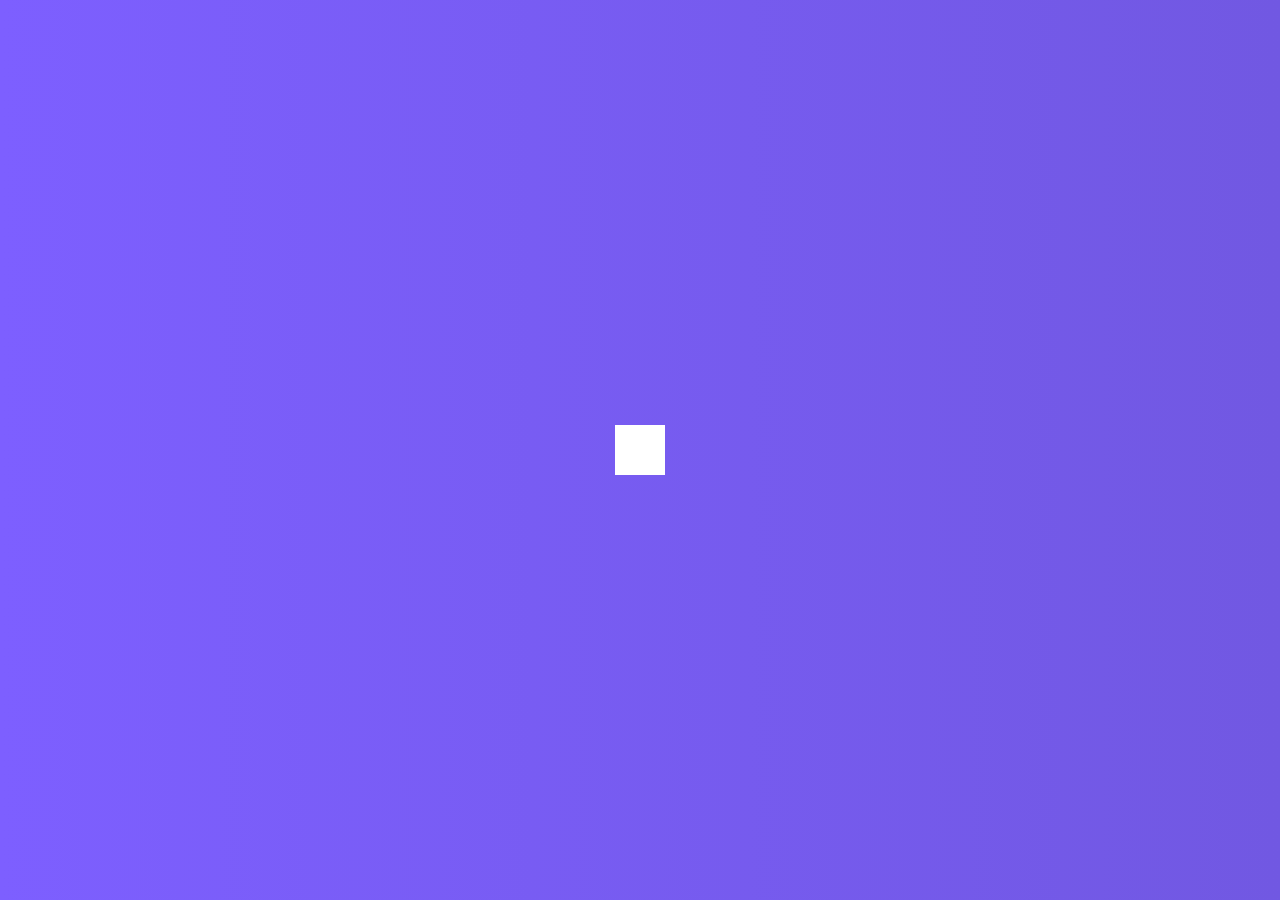
<file: Hidden Search Widget/index.html>
<!DOCTYPE html>
<html lang="en">
<head>
    <meta charset="UTF-8">
    <meta http-equiv="X-UA-Compatible" content="IE=edge">
    <meta name="viewport" content="width=device-width, initial-scale=1.0">
    <title>Hidden Search</title>
    <link rel="stylesheet" href="https://cdnjs.cloudflare.com/ajax/libs/font-awesome/5.15.3/css/all.min.css"
        integrity="sha512-iBBXm8fW90+nuLcSKlbmrPcLa0OT92xO1BIsZ+ywDWZCvqsWgccV3gFoRBv0z+8dLJgyAHIhR35VZc2oM/gI1w=="
        crossorigin="anonymous" referrerpolicy="no-referrer" />
    <link rel="stylesheet" href="style.css">
</head>
<body>
    <div class="search">
        <input type="text" class="input" placeholder="Search...
        ">
        <button class="btn">
            <i class="fas fa-search"></i>
        </button>
    </div>

    <script src="script.js"></script>
</body>
</html>
</file>
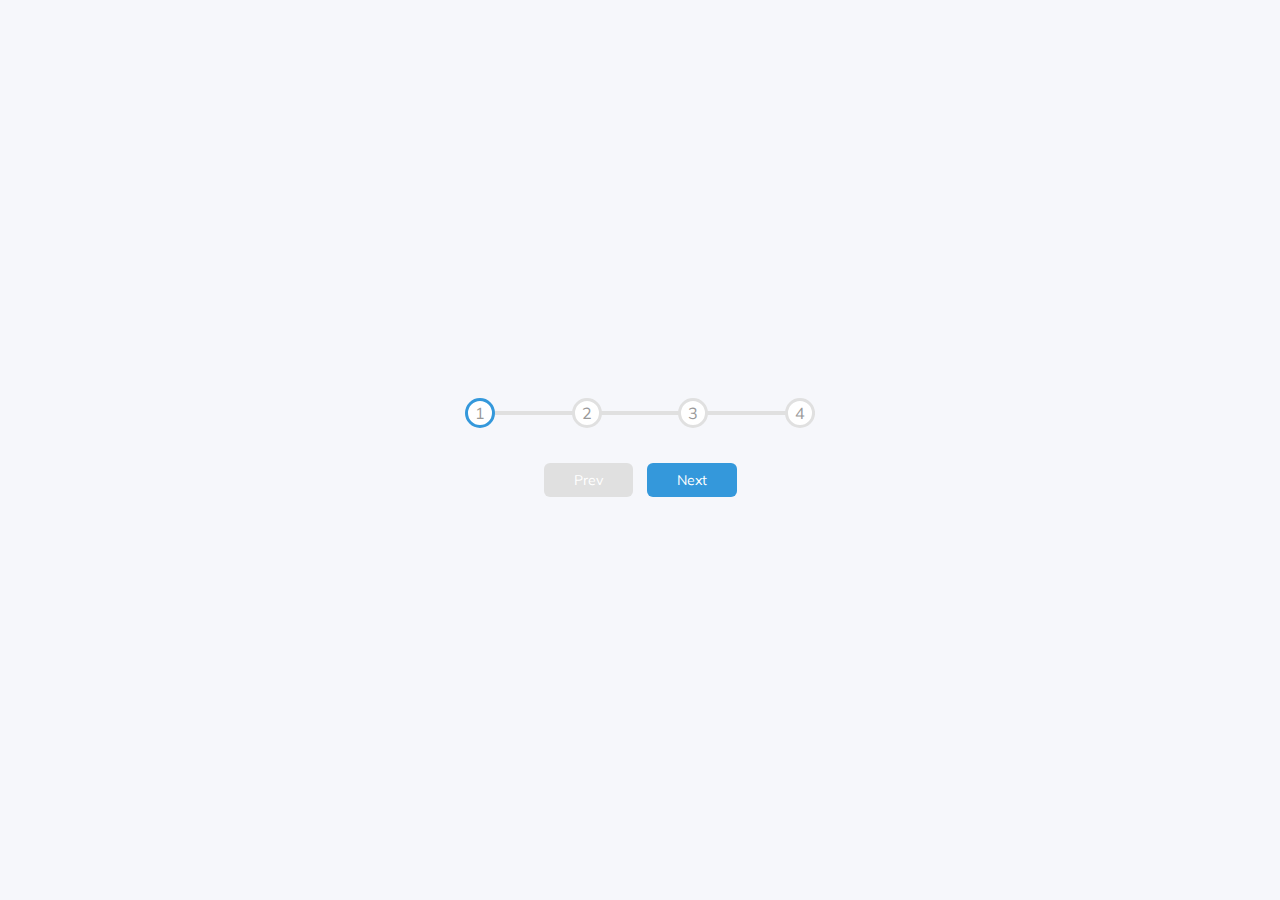
<file: Progress Steps/index.html>
<!DOCTYPE html>
<html lang="en">
<head>
    <meta charset="UTF-8">
    <meta http-equiv="X-UA-Compatible" content="IE=edge">
    <meta name="viewport" content="width=device-width, initial-scale=1.0">
    <title>Progress Steps</title>
    <link rel="stylesheet" href="style.css">
</head>
<body>
    <div class="container">
        <div class="progress-container">
            <div class="progress" id="progress"></div>
            <div class="circle active">1</div>
            <div class="circle">2</div>
            <div class="circle">3</div>
            <div class="circle">4</div>
        </div>
        <button class="btn" id="prev" disabled>Prev</button>
        <button class="btn" id="next">Next</button>
    </div>
    <script src="script.js"></script>
</body>
</html>
</file>
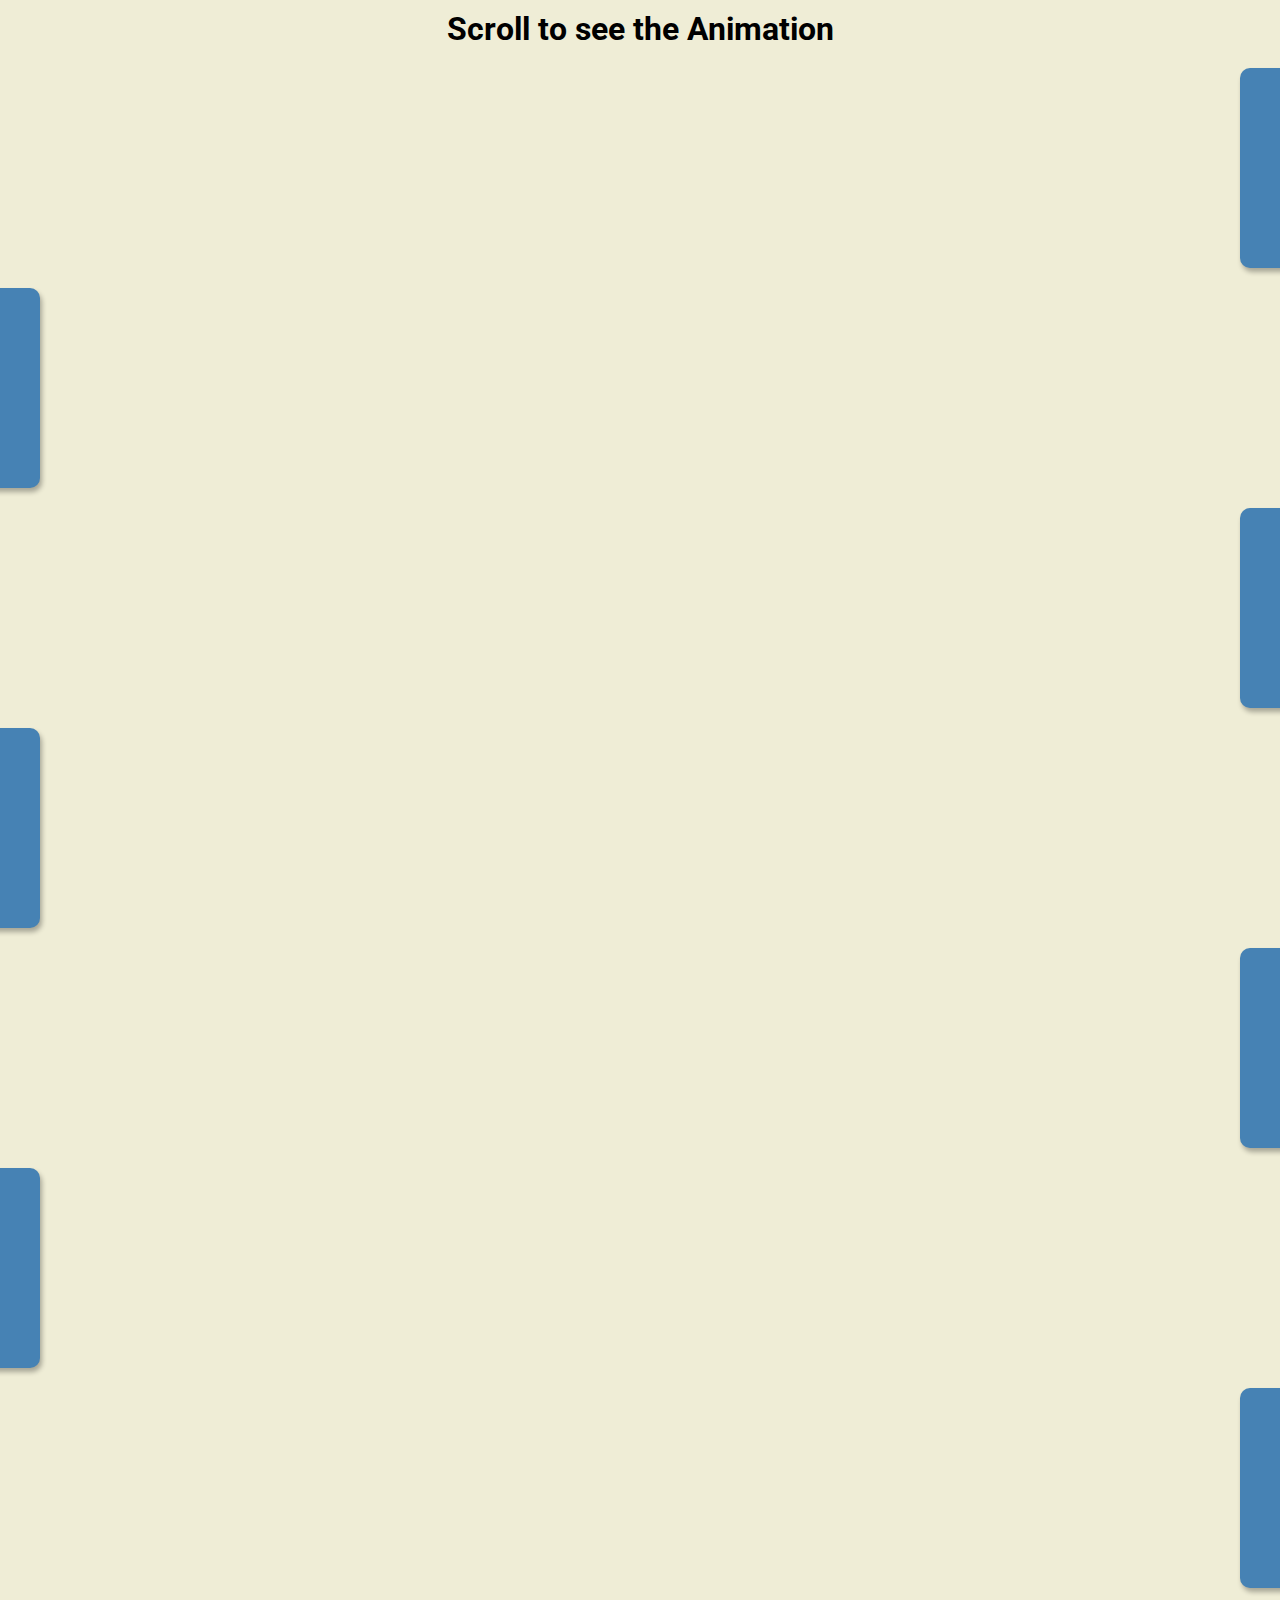
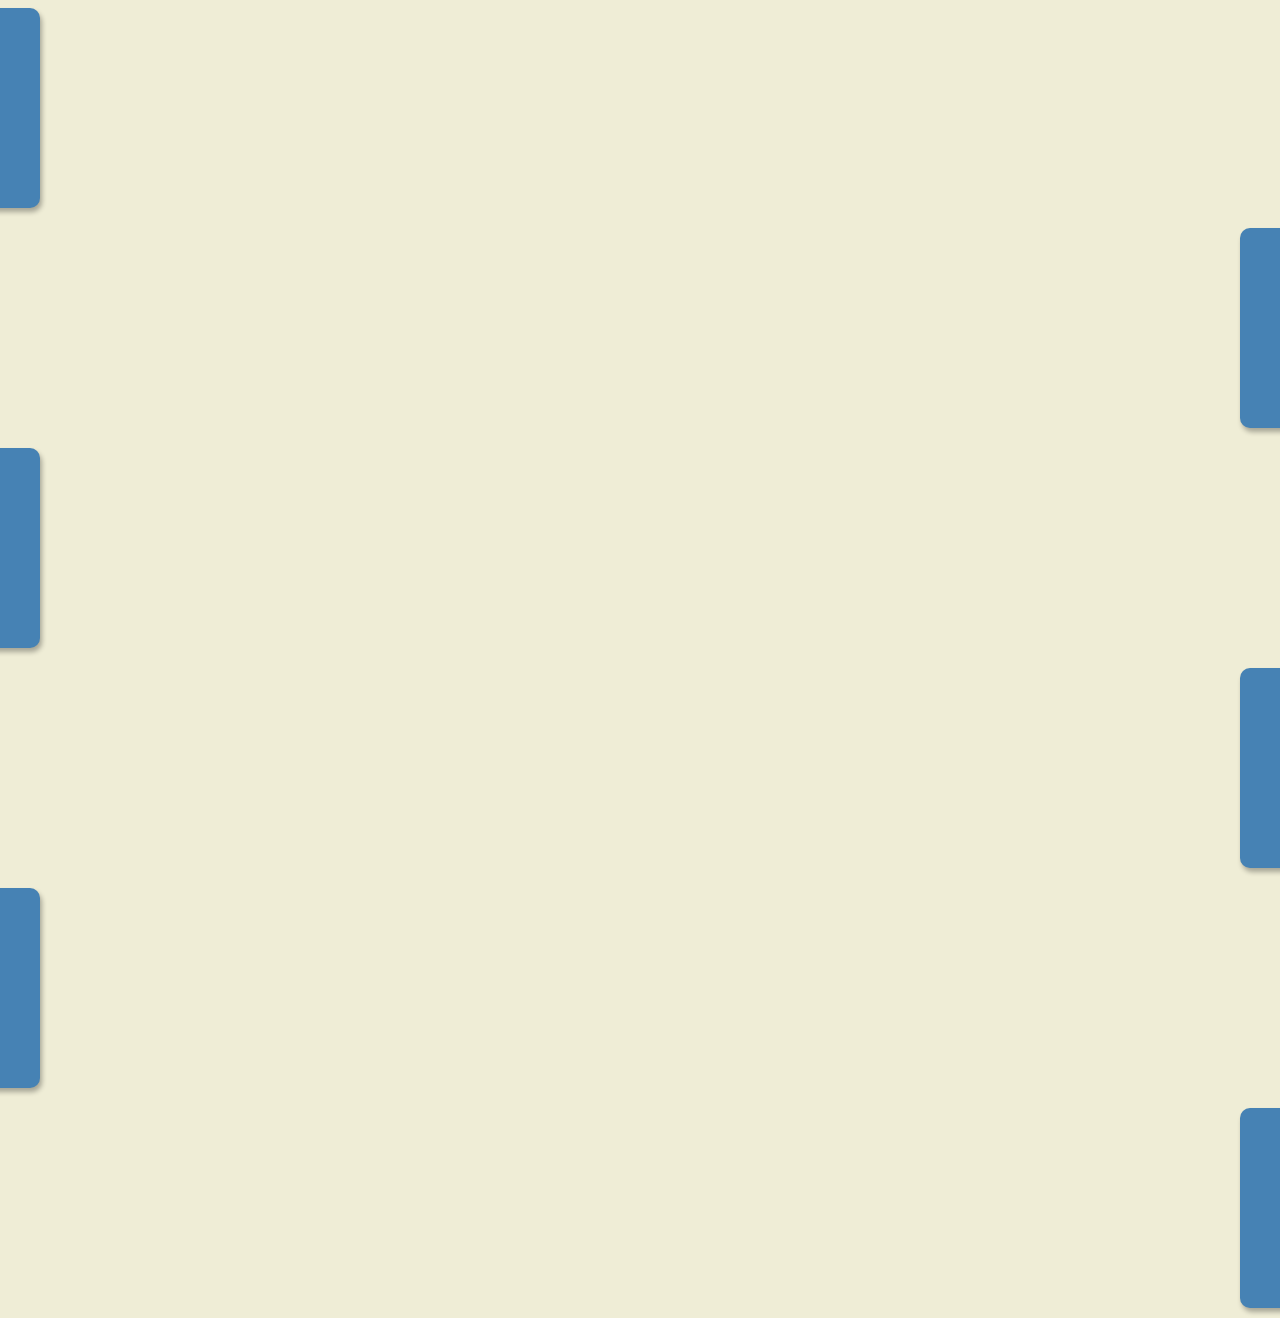
<file: Scroll Animation/index.html>
<!DOCTYPE html>
<html lang="en">
<head>
    <meta charset="UTF-8">
    <meta http-equiv="X-UA-Compatible" content="IE=edge">
    <meta name="viewport" content="width=device-width, initial-scale=1.0">
    <title>Scroll Animation</title>
    <link rel="stylesheet" href="style.css">
</head>
<body>
    <h1>Scroll to see the Animation</h1>
    <div class="box"><h2>Content</h2></div>
    <div class="box"><h2>Content</h2></div>
    <div class="box"><h2>Content</h2></div>
    <div class="box"><h2>Content</h2></div>
    <div class="box"><h2>Content</h2></div>
    <div class="box"><h2>Content</h2></div>
    <div class="box"><h2>Content</h2></div>
    <div class="box"><h2>Content</h2></div>
    <div class="box"><h2>Content</h2></div>
    <div class="box"><h2>Content</h2></div>
    <div class="box"><h2>Content</h2></div>
    <div class="box"><h2>Content</h2></div>
    <div class="box"><h2>Content</h2></div>

    <script src="script.js"></script>
</body>
</html>
</file>
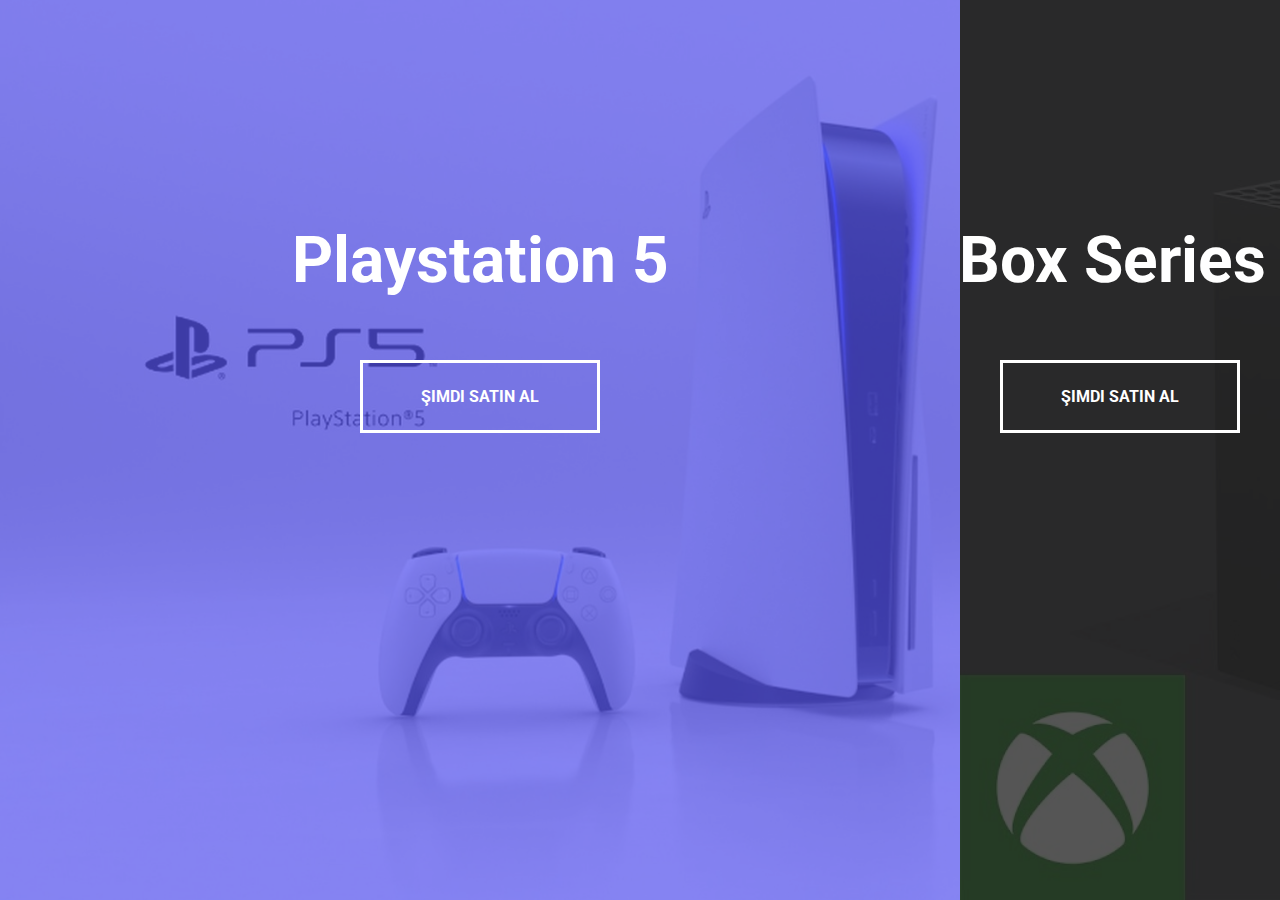
<file: Splint Landing Page/index.html>
<!DOCTYPE html>
<html lang="en">
<head>
    <meta charset="UTF-8">
    <meta http-equiv="X-UA-Compatible" content="IE=edge">
    <meta name="viewport" content="width=device-width, initial-scale=1.0">
    <title>Splint Landing Page</title>
    <link rel="stylesheet" href="style.css">
</head>
<body>
    <div class="container">
        <div class="split left">
            <h1>Playstation 5 </h1>
            <a href="#" class="btn">Şimdi Satın Al</a>
        </div>
        <div class="split right">
            <h1>XBox Series X </h1>
            <a href="#" class="btn">Şimdi Satın Al</a>
        </div>
    </div>

    <script src="script.js"></script>
</body>
</html>
</file>
<file: Hidden Search Widget/style.css>
*{
    box-sizing: border-box;
}

body{
    background-image: linear-gradient(90deg, #7d5fff,#7158e2);
    display: flex;
    align-items: center;
    justify-content: center;
    height: 100vh;
    overflow: hidden;
    margin: 0;
}

.search {
    position: relative;
    height: 50px;

}

.search .input{
    background-color: white;
    border: 0ch;
    font-size: 18px;
    padding: 15px;
    height: 50px;
    width: 50px;
    transition: width 0.3s ease;
}

.btn {
    background-color: white;
    border: 0;
    cursor: pointer;
    font-size: 24px;
    position: absolute;
    top: 0;
    left: 0;
    height: 50px;
    width: 50px;
    transition: transform 0.3s ease;
}

.btn:focus, .input:focus {
    outline:  none;
}

.search.active .input{
    width: 200px;
}

.search.active .btn{
    transform: translateX(198px);
}
</file>
<file: Progress Steps/style.css>
@import url('https://fonts.googleapis.com/css?family=Muli&display=swap');

:root{
    --line-border-fill:#3498db;
    --line-border-empty:#e0e0e0;
}
*{
    box-sizing: border-box;
}

body{
background-color: #f6f7fb;
 font-family: 'Muli',sans-serif;    
 display: flex;
 margin:0;
 align-items: center;
 justify-content: center;
 height: 100vh;
 overflow: hidden;
}
.container{
    text-align: center;
}
.progress-container{
    display: flex;
    justify-content: space-between;
    position: relative;
    margin-bottom: 30px;
    max-width: 100%;
    width: 350px;
}
.progress-container::before{
    content: '';
    background-color: var(--line-border-empty);
    position: absolute;
    top: 50%;
    left: 0;
    transform: translateY(-50%);
    height: 4px;
    width: 100%;
    z-index:-1;
}
.progress{
    background-color: var(--line-border-fill);
    position: absolute;
    top: 50%;
    left: 0;
    transform: translateY(-50%);
    height: 4px;
    width: 0%;
    z-index:-1;
    transition: 0.4s ease;
}
.circle{
    background-color: white;
    color: #999;
    border-radius: 50%;
    height: 30px;
    width: 30px;
    display: flex;
    align-items: center;
    justify-content: center;
    border: 3px solid var(--line-border-empty);
    transition: .4s ease;
}
.circle.active{
    border-color: var(--line-border-fill);
}
.btn{
    background-color: var(--line-border-fill);
    color: white;
    border: 0;
    border-radius: 6px;
    cursor: pointer;
    font-family: inherit;
    padding: 8px 30px;
    margin: 5px;
    font-size: 14px;
}
.btn:active{
    transform:scale(0.98)
}
.btn.focus{
    outline:0;
}
.btn:disabled{
    background-color: var(--line-border-empty);
    cursor: not-allowed;
}
</file>
<file: Scroll Animation/style.css>
@import url('https://fonts.googleapis.com/css2?family=Roboto:wght@400;700display=swap');

*{
    box-sizing: border-box;
}

body{
    font-family: 'Roboto',sans-serif;
    display: flex;
    background-color: #efedd6;
    flex-direction: column;
    align-items: center;
    justify-content: center;
    margin: 0;
    
}
h1{
    margin: 10px;  
}

.box{
    background-color: steelblue;
    color: #fff;
    display: flex;
    align-items: center;
    justify-content: center;
    width: 400px;
    height: 200px;
    margin: 10px;
    border-radius: 10px;
    box-shadow: 2px 4px 5px rgba(0,0,0,0.3);
    transform: translateX(200%);
    transition: transform 0.4s ease;
}

.box:nth-of-type(even) {
    transform: translateX(-200%);
}

.box.show{
    transform: translateX(0) ;
}

.box h2{
    font-size: 45px;
}
</file>
<file: Splint Landing Page/style.css>
@import url('https://fonts.googleapis.com/css2?family=Roboto:wght@400;700&display=swap');

:root {
  --left-bg-color: rgba(87, 84, 236, 0.7);
  --right-bg-color: rgba(43, 43, 43, 0.8);
  --left-btn-hover-color: rgba(87, 84, 236, 1);
  --right-btn-hover-color: rgba(28, 122, 28, 1);
  --hover-width: 75%;
  --other-width: 25%;
  --speed: 1000ms;
}

* {
  box-sizing: border-box;
}

body {
  font-family: 'Roboto', sans-serif;
  height: 100vh;
  overflow: hidden;
  margin: 0;
}

h1 {
  font-size: 4rem;
  color: #fff;
  position: absolute;
  left: 50%;
  top: 20%;
  transform: translateX(-50%);
  white-space: nowrap;
}

.btn {
  position: absolute;
  display: flex;
  align-items: center;
  justify-content: center;
  left: 50%;
  top: 40%;
  transform: translateX(-50%);
  text-decoration: none;
  color: #fff;
  border: #fff solid 0.2rem;
  font-size: 1rem;
  font-weight: bold;
  text-transform: uppercase;
  width: 15rem;
  padding: 1.5rem;
}

.split.left .btn:hover {
  background-color: var(--left-btn-hover-color);
  border-color: var(--left-btn-hover-color);
}

.split.right .btn:hover {
  background-color: var(--right-btn-hover-color);
  border-color: var(--right-btn-hover-color);
}

.container {
  position: relative;
  width: 100%;
  height: 100%;
  background: #333;
}

.split {
  position: absolute;
  width: 50%;
  height: 100%;
  overflow: hidden;
}

.split.left {
  left: 0;
  background: url('ps.jpg');
  background-repeat: no-repeat;
  background-size: cover;
}

.split.left::before {
  content: '';
  position: absolute;
  width: 100%;
  height: 100%;
  background-color: var(--left-bg-color);
}

.split.right {
  right: 0;
  background: url('xbox.jpg');
  background-repeat: no-repeat;
  background-size: cover;
}

.split.right::before {
  content: '';
  position: absolute;
  width: 100%;
  height: 100%;
  background-color: var(--right-bg-color);
}

.split.right,
.split.left,
.split.right::before,
.split.left::before {
  transition: all var(--speed) ease-in-out;
}

.hover-left .left {
  width: var(--hover-width);
}

.hover-left .right {
  width: var(--other-width);
}

.hover-right .right {
  width: var(--hover-width);
}

.hover-right .left {
  width: var(--other-width);
}

@media(max-width: 800px){
    h1{
        font-size: 2rem;
        top: 30%;
    }
    .btn{
        padding: 1.2rem;
        width: 12rem;
    }
}
</file>
